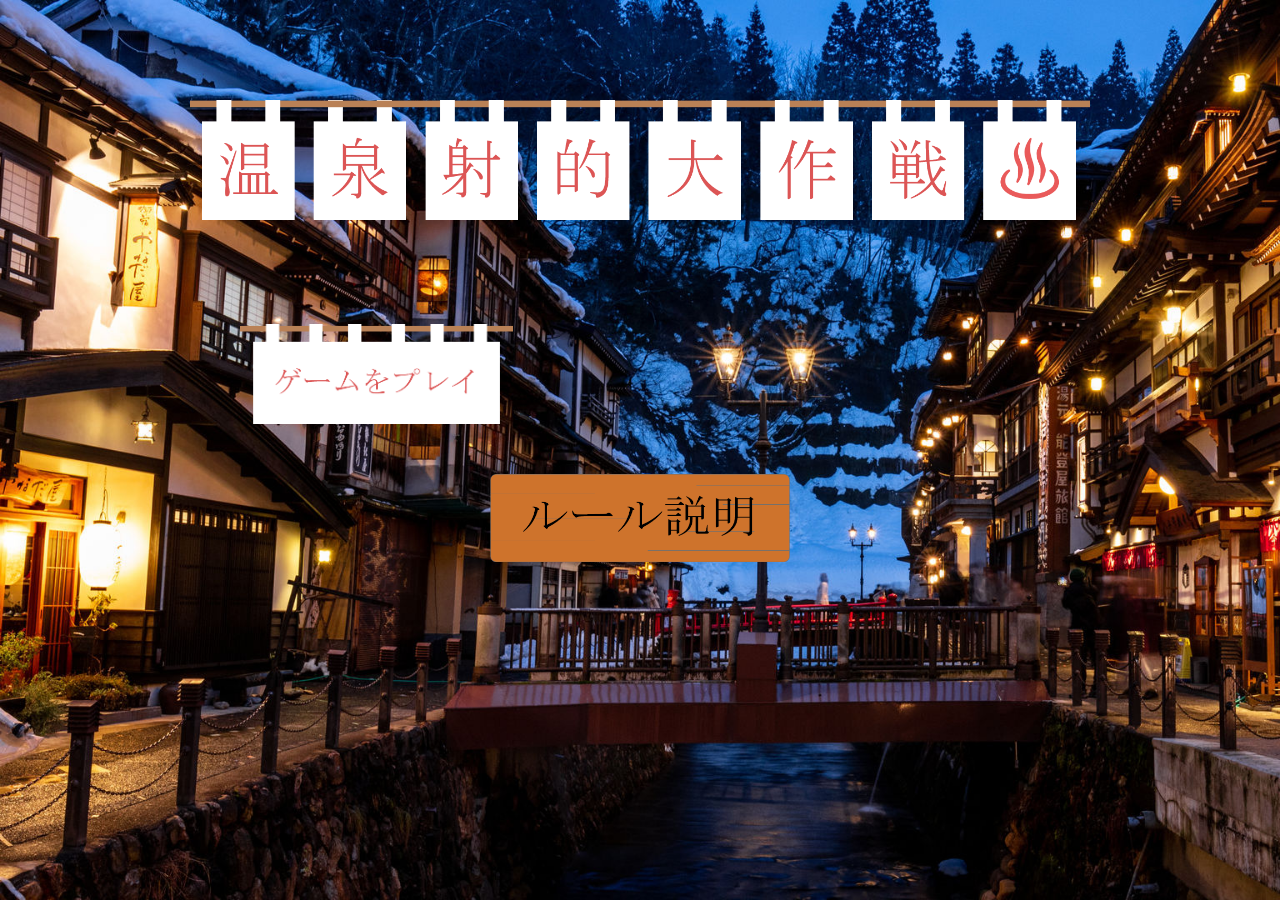
<file: index.html>
<!DOCTYPE html>
<html lang="ja">

<head>
    <meta charset="UTF-8">
    <meta http-equiv="X-UA-Compatible" content="IE=edge">
    <meta name="viewport" content="width=device-width, initial-scale=1.0">
    <link rel="stylesheet" href="./css/style.css">
    <title>温泉射撃作戦</title>
</head>


<body>
    <div class="main-contents">
        <img class="title-img" src="./images/title.png" alt="タイトル画像">
        <div class="link-img">
            <a href="./game.html"><img src="./images/playgame.png" alt="ゲームをプレイ"></a>
        </div>
        <a href="./rule.html"><img class="rule-img" src="./images/rule.png" alt="ルール説明"></a>
    </div>
</body>

</html>
</file>
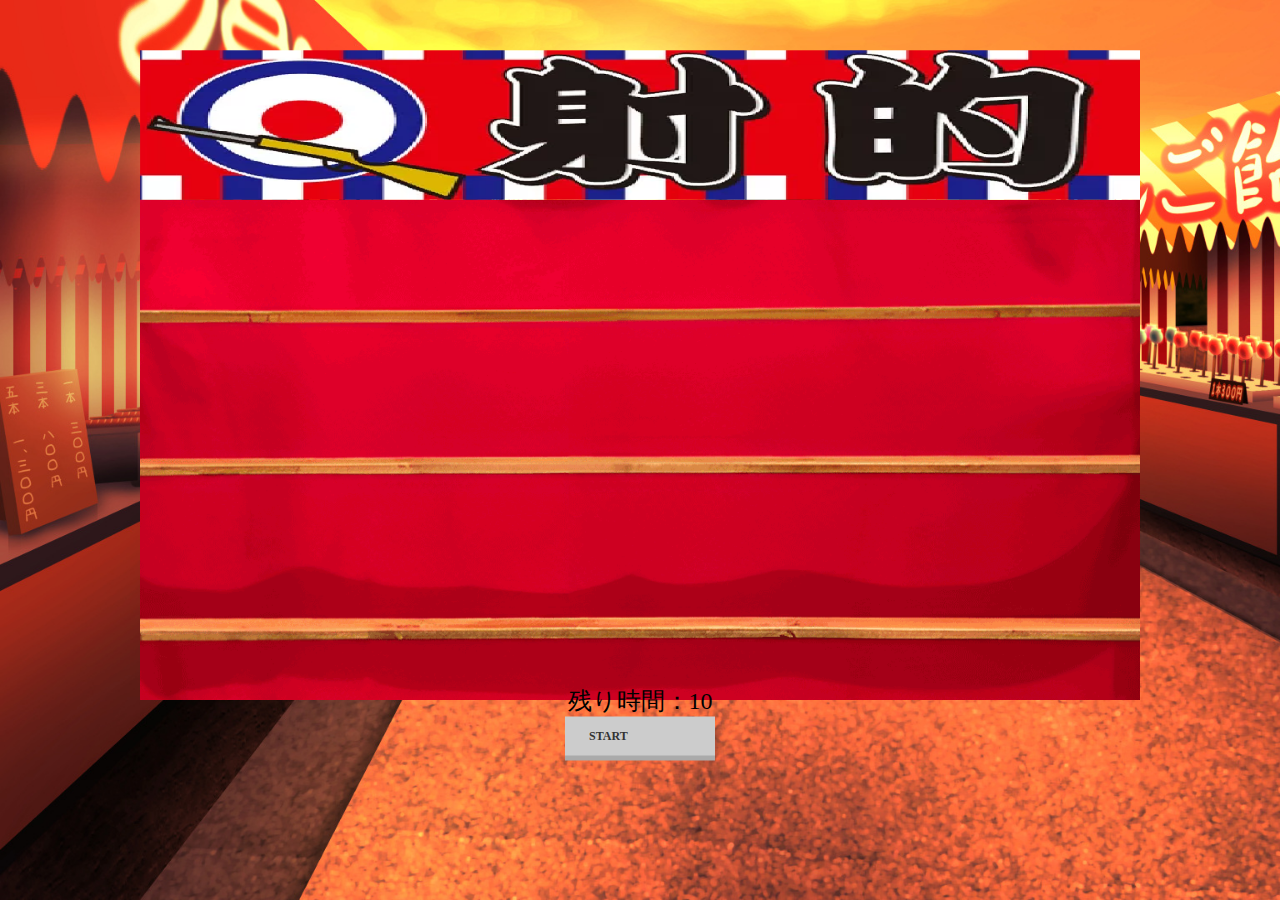
<file: game.html>
<!DOCTYPE html>
<html lang="ja">

<head>
    <meta charset="UTF-8">
    <title>温泉射撃大作戦　プレイ画面</title>
    <link rel="stylesheet" href="./css/reset.css">
    <link rel="stylesheet" href="./css/game.css">
</head>

<body>
    <div class="main-container">
        <div class="header">
            <img class="syateki" src="./images/syateki.png" alt="射的">
            <!-- <h1 class="syateki">射的</h1><br> -->
            <p id="point"></p>
        </div>

        <div class="box" id="box">
            <img id="target" src="images/keihin0.png" onclick="randomTarget()">
            <div id="result"></div>
        </div>
<div class="text_box">
       <div id='idDisplay'></div>

        <div class="button05">
            <button id="start_btn">START</button>
            <button id="returnBtn"><a href="index.html"> タイトルに戻る</a></button>
            <button id="restart_btn" onClick='restart()'>もう一度遊ぶ</button>
        </div>
</div>        
    </div>
    <script src="./js/game.js"></script>
</body>

</body>

</html>
</file>
<file: css/style.css>
* {
    margin: 0;
    padding: 0;
}

.main-contents {
    background: url('../images/background.jpg');
    background-size: cover;
    height: 100vh;
    width: auto;
    margin: auto;
    text-align: center;
}

.title-img {
    width: 900px;
    height: 120px;
    padding: 100px;
}

.title-img img {
    width: 100%;
    height: 100%;

}

.main-contents img {
    margin: 0 auto;
    text-align: center;
}

.link-img {
    width: 800px;
    height: 100px;
    display: flex;
    justify-content: space-between;
    margin: 0 auto;
}

.link-img a img {
    width: 100%;
    height: 100%;
}

.rule-img {
    width: 300px;
    height: 120px;
    padding: 50px;
}
</file>
<file: css/game.css>
body {
    margin: 0 auto;
    text-align: center;
}

.header img {
    width: 1000px;
    height: 150px;
    margin-top: 50px;

}

.main-container {
    height: 100vh;
    max-width: 100%;
    background-image: url('../images/background3.jpg');
    background-repeat: no-repeat;
    background-size: cover;
    position: relative;
}

.box {
    width: 1000px;
    height: 500px;
    background-image: url('../images/tana1.png');
    background-repeat: no-repeat;
    background-size: cover;
    margin: auto;
    text-align: center;
    position: relative;
}

.header {
    display: flex;
    justify-content: center;
}

#target {
    width: 100px;
    height: 100px;
    display: none;
    position: absolute;
    top: 158px;
    left: 666px;
    margin: auto;
}

#result {
    display: none;
    width: 1000px;
    height: 500px;
    margin: 0 auto;
    padding-top: 100px;
    text-align: center;
    background-image: url('../images/text-bg.png');
    background-repeat: no-repeat;
    background-size: 1000px 500px;
    position: relative;

}

.button05 {
    margin: auto;
    display: flex;
    justify-content: center;
    align-items: center;
    width: 400px;
}

.button05 button {
    display: flex;
    justify-content: space-between;
    align-items: center;
    margin: 0 auto;
    padding: 1em 2em;
    width: 150px;
    color: #333;
    font-size: 12px;
    font-weight: 700;
    background-color: #cccccc;
    box-shadow: 0 5px 0 #aaaaaa;
    transition: 0.3s;
}

.button05 button::after {
    width: 5px;
    height: 5px;
    border-top: 3px solid #333333;
    transform: rotate(45deg);
}

.button05 button:hover {
    transform: translateY(3px);
    text-decoration: none;
    box-shadow: 0 2px 0 #aaaaaa;
}


.score {
    display: flex;
    justify-content: space-around;
    vertical-align: middle;
}

.result {
    font-size: 32px;
    font-weight: bold;
}



#restart_btn {
    display: none;
    margin: auto;
}

#returnBtn {
    display: none;
    margin: auto;
}

#idDisplay {
    font-size: 24px;
}

.text_box {
    position: absolute;
    left: 50%;
    top: 80%;
    transform: translate(-50%, -50%);
}
</file>
